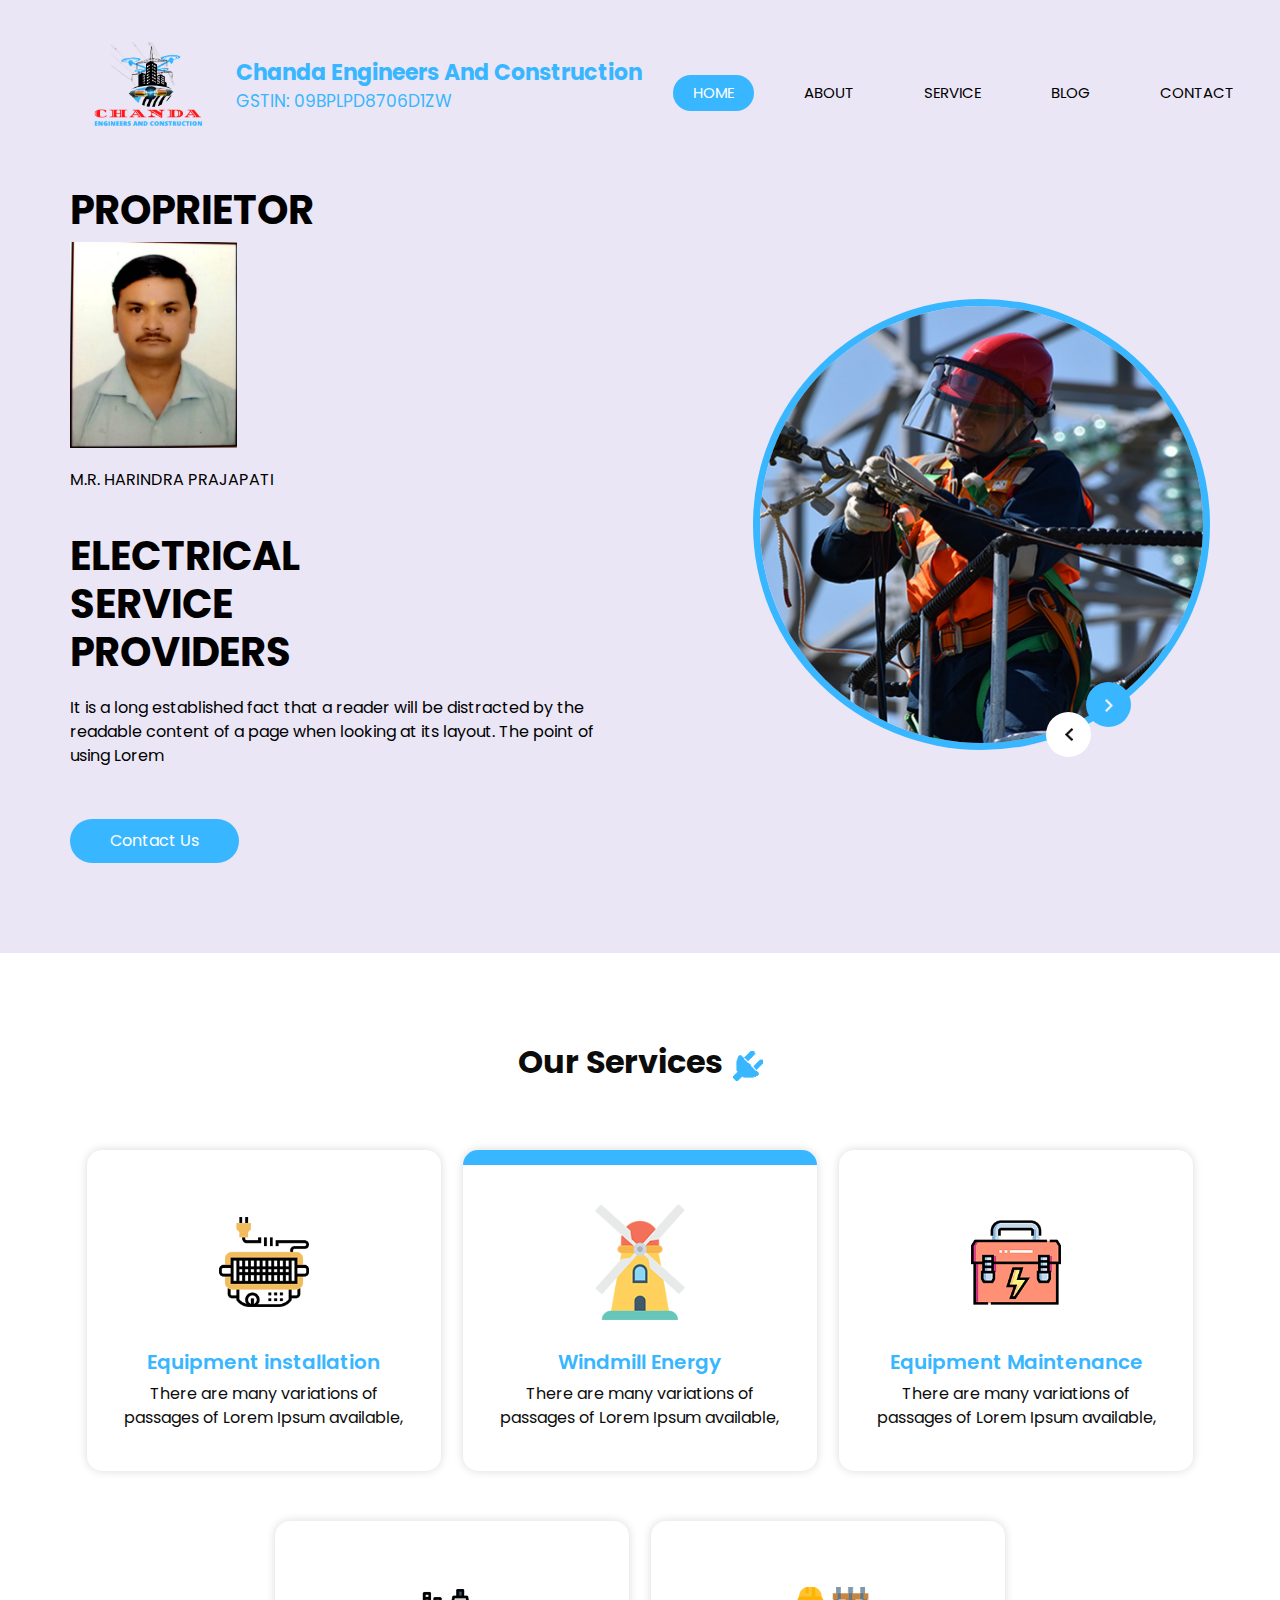
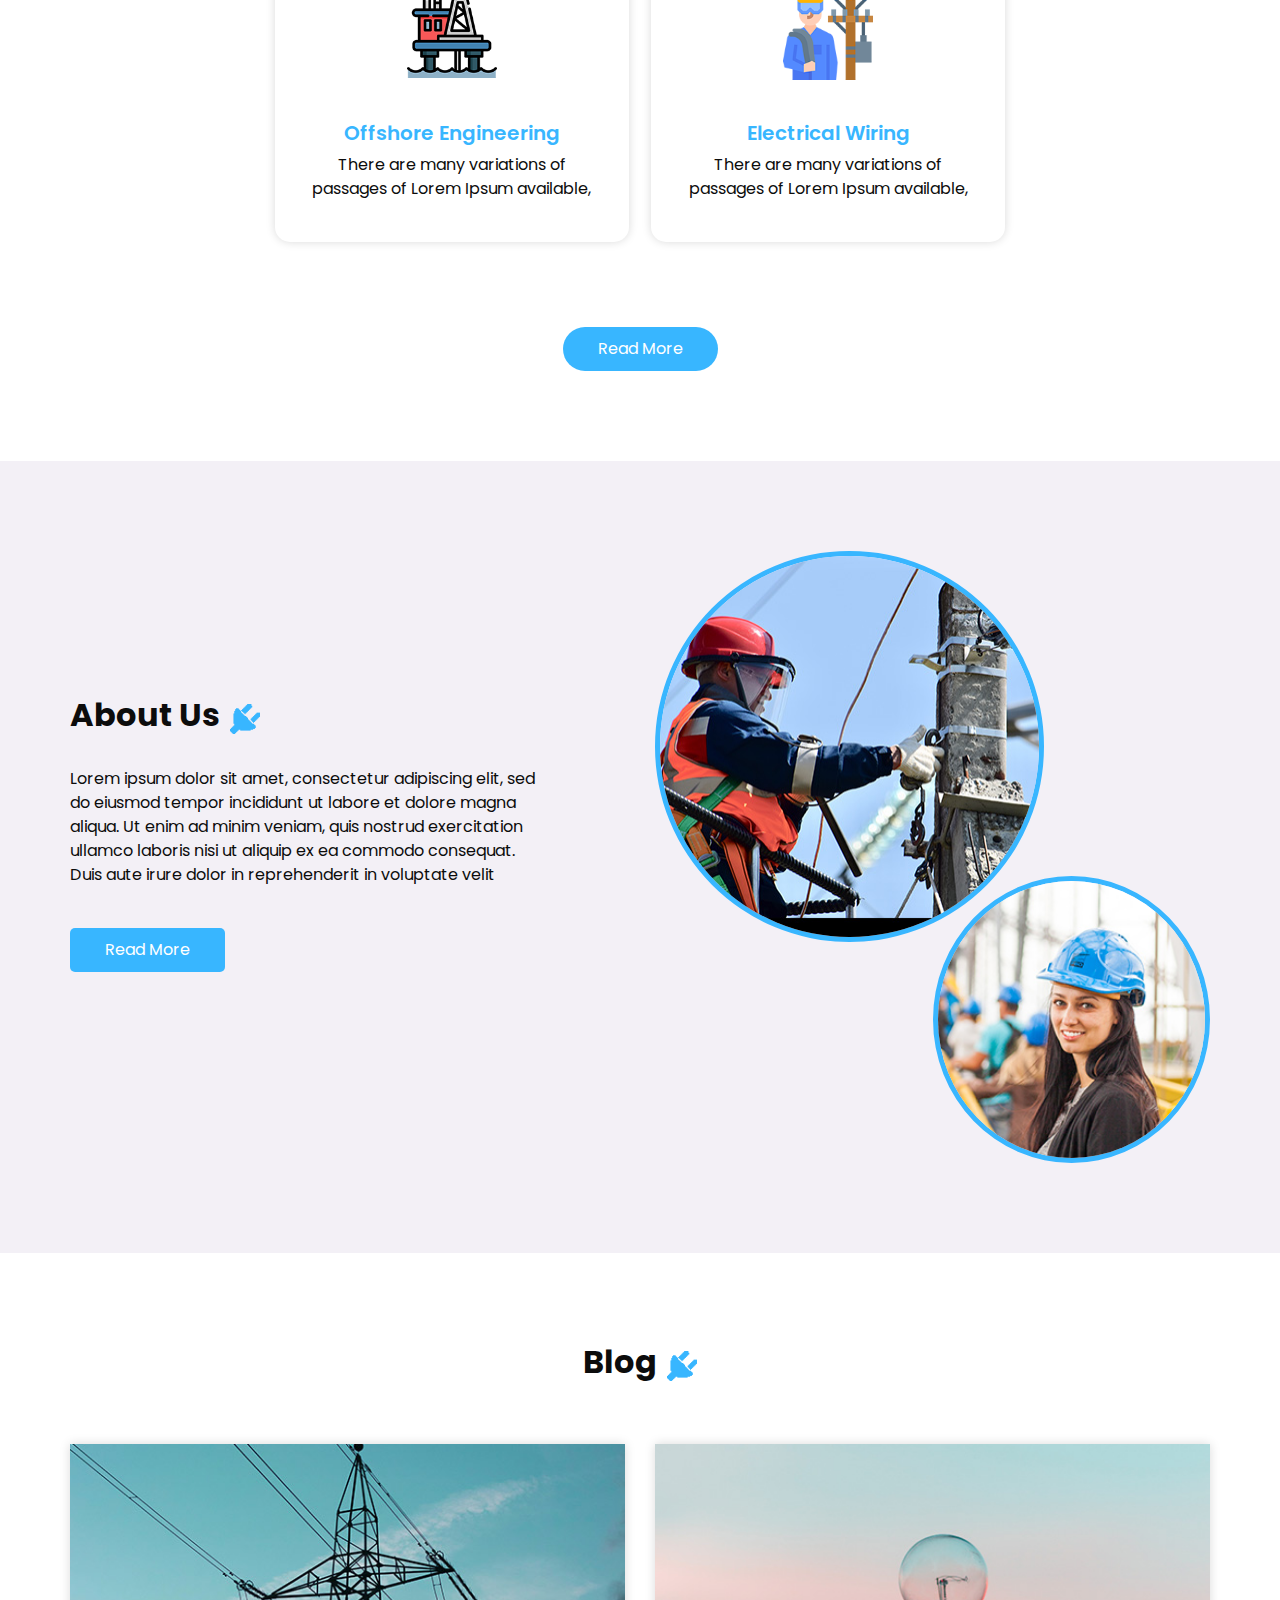
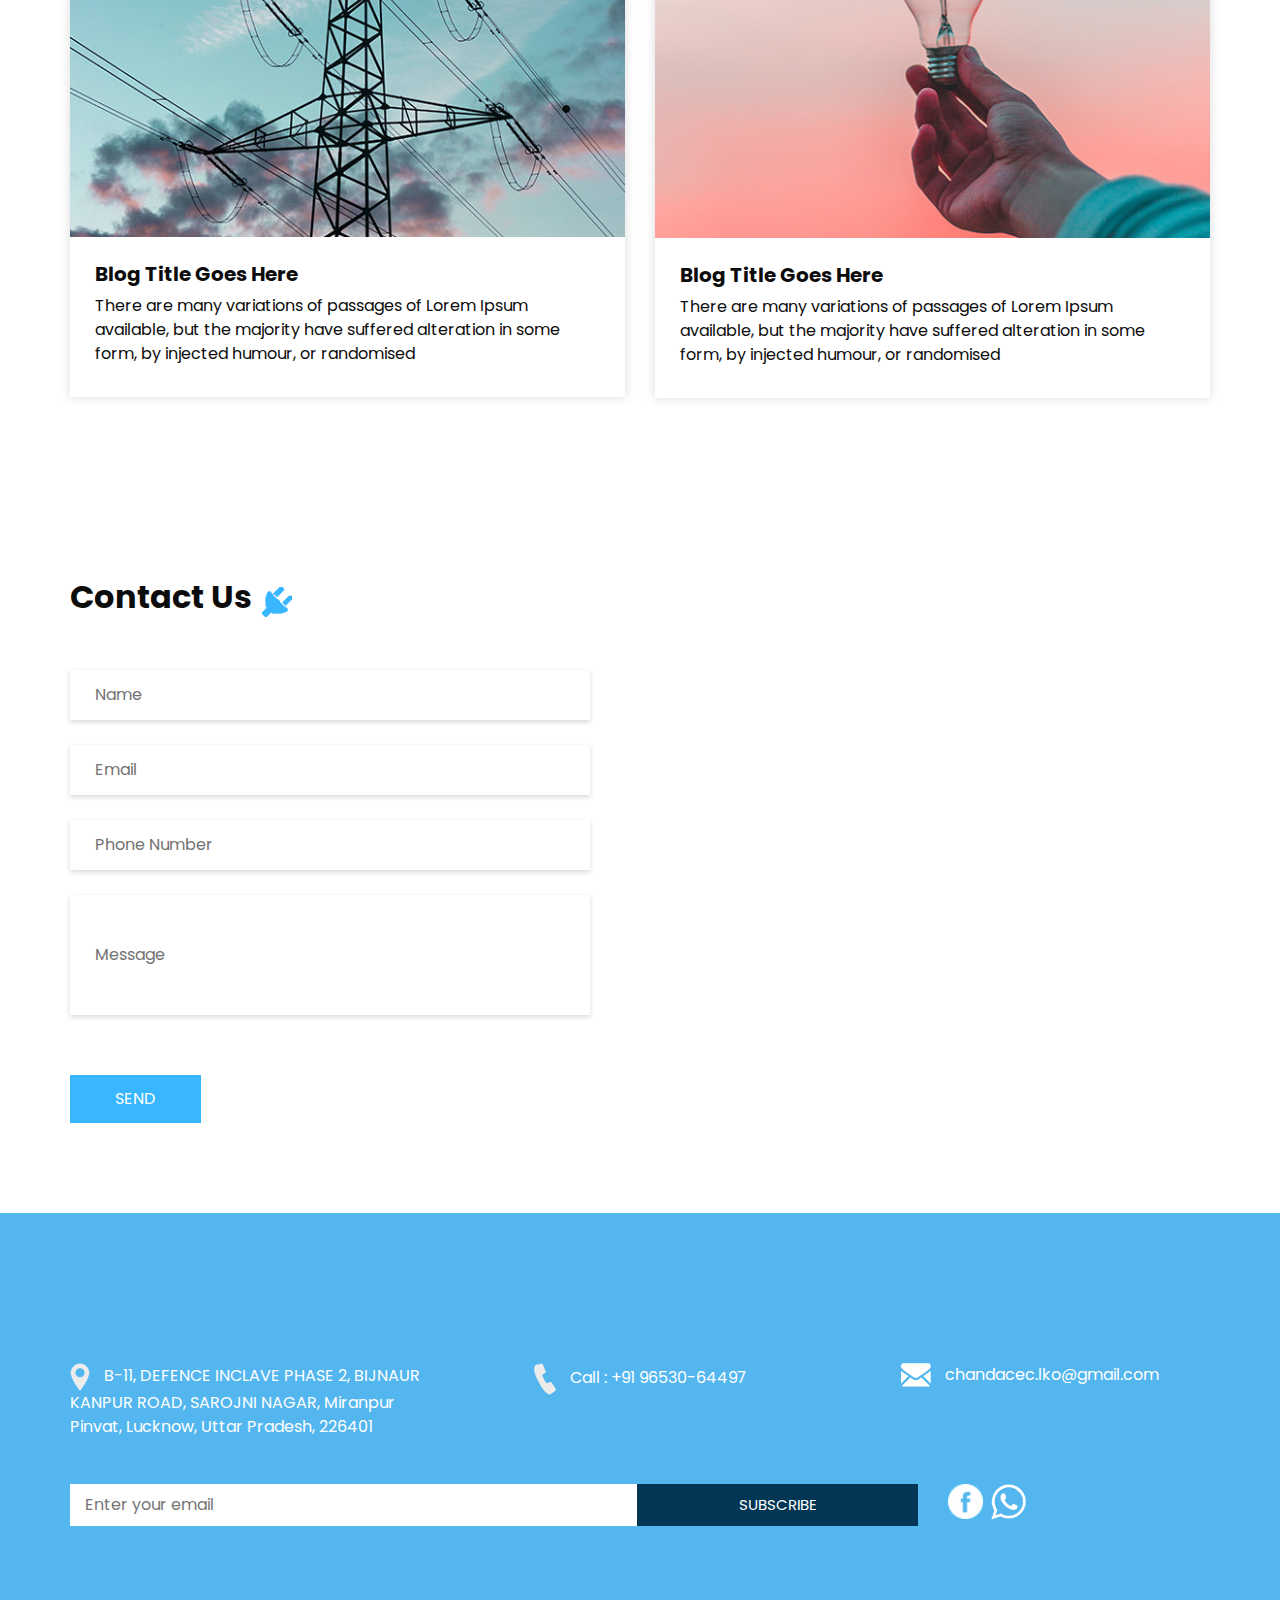
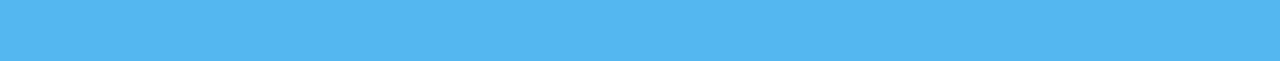
<file: index.html>
<!DOCTYPE html>
<html>

<head>
  <!-- Basic -->
  <meta charset="utf-8" />
  <meta http-equiv="X-UA-Compatible" content="IE=edge" />
  <!-- Mobile Metas -->
  <meta name="viewport" content="width=device-width, initial-scale=1, shrink-to-fit=no" />
  <!-- Site Metas -->
  <meta name="keywords" content="" />
  <meta name="description" content="" />
  <meta name="author" content="" />

  <title>Chanda Engineers And Construction</title>

  <!-- slider stylesheet -->
  <link rel="stylesheet" type="text/css" href="https://cdnjs.cloudflare.com/ajax/libs/OwlCarousel2/2.1.3/assets/owl.carousel.min.css" />

  <!-- bootstrap core css -->
  <link rel="stylesheet" type="text/css" href="css/bootstrap.css" />

  <!-- fonts style -->
  <link href="https://fonts.googleapis.com/css?family=Poppins:400,600,700&display=swap" rel="stylesheet">
  <!-- Custom styles for this template -->
  <link href="css/style.css" rel="stylesheet" />
  <!-- responsive style -->
  <link href="css/responsive.css" rel="stylesheet" />
  <link rel="icon" href="images/c-logo2.png">
</head>

<body>

  <div class="hero_area">
    <!-- header section strats -->
    <header class="header_section">
      <div class="container">
        <nav class="navbar navbar-expand-lg custom_nav-container ">
          <a class="navbar-brand" href="index.html">
            <img src="images/CHANDA_NEW_LOGO.png" alt="" >
            <span>
              Chanda Engineers And Construction<br>
              <p class="gst-sec">GSTIN: 09BPLPD8706D1ZW  </p>
            </span>
          </a>
          <button class="navbar-toggler" type="button" data-toggle="collapse" data-target="#navbarSupportedContent" aria-controls="navbarSupportedContent" aria-expanded="false" aria-label="Toggle navigation">
            <span class="s-1"> </span>
            <span class="s-2"> </span>
            <span class="s-3"> </span>
          </button>

          <div class="collapse navbar-collapse" id="navbarSupportedContent">
            <div class="d-flex ml-auto flex-column flex-lg-row align-items-center">
              <ul class="navbar-nav  ">
                <li class="nav-item active">
                  <a class="nav-link" href="index.html">Home <span class="sr-only">(current)</span></a>
                </li>
                <li class="nav-item">
                  <a class="nav-link" href="about.html"> About</a>
                </li>
                <li class="nav-item">
                  <a class="nav-link" href="service.html"> Service </a>
                </li>
                <li class="nav-item">
                  <a class="nav-link" href="blog.html"> Blog </a>
                </li>
                <li class="nav-item">
                  <a class="nav-link" href="contact.html">Contact </a>
                </li>
              </ul>
            </div>
          </div>
        </nav>
      </div>
    </header>
    <!-- end header section -->
    <!-- slider section -->
    <section class=" slider_section ">
      <div class="container">
        <div class="row">
          <div class="col-md-6 ">
            <div class="detail_box">
              <h1> Proprietor</h1>
              <img src="images/harindra_prajapati.jpeg" alt="" style="width:30%;">
              <p>M.R. HARINDRA PRAJAPATI</p>
            </div><br>
            <div class="detail_box">
              <h1>
                Electrical <br>
                Service <br>
                Providers
              </h1>
              <p>
                It is a long established fact that a reader will be distracted by the readable content of a page when looking at its layout. The point of using Lorem
              </p>
              <a href="contact.html" class="">
                Contact Us
            </div>
          </div>
          <div class="col-lg-5 col-md-6 offset-lg-1">
            <div class="img_content">
              <div class="img_container">
                <div id="carouselExampleControls" class="carousel slide" data-ride="carousel">
                  <div class="carousel-inner">
                    <div class="carousel-item active">
                      <div class="img-box">
                        <img src="images/slider-img.jpg" alt="">
                      </div>
                    </div>
                    <div class="carousel-item">
                      <div class="img-box">
                        <img src="images/slider-img.jpg" alt="">
                      </div>
                    </div>
                    <div class="carousel-item">
                      <div class="img-box">
                        <img src="images/slider-img.jpg" alt="">
                      </div>
                    </div>
                  </div>
                </div>
              </div>
              <a class="carousel-control-prev" href="#carouselExampleControls" role="button" data-slide="prev">
                <span class="sr-only">Previous</span>
              </a>
              <a class="carousel-control-next" href="#carouselExampleControls" role="button" data-slide="next">
                <span class="sr-only">Next</span>
              </a>
            </div>

          </div>
        </div>
      </div>
    </section>
    <!-- end slider section -->
  </div>


  <!-- service section -->
  <section class="service_section layout_padding">
    <div class="container">
      <div class="heading_container">
        <h2>
          Our Services
        </h2>
        <img src="images/plug.png" alt="">
      </div>

      <div class="service_container">
        <div class="box">
          <div class="img-box">
            <img src="images/s1.png" class="img1" alt="">
          </div>
          <div class="detail-box">
            <h5>
              Equipment installation
            </h5>
            <p>
              There are many variations of passages of Lorem Ipsum available,
            </p>
          </div>
        </div>
        <div class="box active">
          <div class="img-box">
            <img src="images/s2.png" class="img1" alt="">
          </div>
          <div class="detail-box">
            <h5>
              Windmill Energy
            </h5>
            <p>
              There are many variations of passages of Lorem Ipsum available,
            </p>
          </div>
        </div>
        <div class="box">
          <div class="img-box">
            <img src="images/s3.png" class="img1" alt="">
          </div>
          <div class="detail-box">
            <h5>
              Equipment Maintenance
            </h5>
            <p>
              There are many variations of passages of Lorem Ipsum available,
            </p>
          </div>
        </div>
        <div class="box ">
          <div class="img-box">
            <img src="images/s4.png" class="img1" alt="">
          </div>
          <div class="detail-box">
            <h5>
              Offshore Engineering
            </h5>
            <p>
              There are many variations of passages of Lorem Ipsum available,
            </p>
          </div>
        </div>
        <div class="box">
          <div class="img-box">
            <img src="images/s5.png" class="img1" alt="">
          </div>
          <div class="detail-box">
            <h5>
              Electrical Wiring
            </h5>
            <p>
              There are many variations of passages of Lorem Ipsum available,
            </p>
          </div>
        </div>
      </div>
      <div class="btn-box">
        <a href="service.html">
          Read More
        </a>
      </div>
    </div>
  </section>
  <!-- end service section -->

  <!-- about section -->
  <section class="about_section layout_padding">
    <div class="container">
      <div class="row">
        <div class="col-md-6">
          <div class="detail-box">
            <div class="heading_container">
              <h2>
                About Us
              </h2>
              <img src="images/plug.png" alt="">
            </div>
            <p>
              Lorem ipsum dolor sit amet, consectetur adipiscing elit, sed do
              eiusmod tempor incididunt ut labore et dolore magna aliqua. Ut
              enim ad minim veniam, quis nostrud exercitation ullamco laboris
              nisi ut aliquip ex ea commodo consequat. Duis aute irure dolor
              in reprehenderit in voluptate velit
            </p>
            <a href="about.html">
              Read More
            </a>
          </div>
        </div>
        <div class="col-md-6">
          <div class="img_container">
            <div class="img-box b1">
              <img src="images/about-img1.jpg" alt="" />
            </div>
            <div class="img-box b2">
              <img src="images/about-img2.jpg" alt="" />
            </div>
          </div>

        </div>

      </div>
    </div>
  </section>

  <!-- end about section -->




  <!-- blog section -->

  <section class="blog_section layout_padding">
    <div class="container">
      <div class="heading_container">
        <h2>
          Blog
        </h2>
        <img src="images/plug.png" alt="">
      </div>
      <div class="row">
        <div class="col-md-6">
          <div class="box">
            <div class="img-box">
              <img src="images/blog1.jpg" alt="">
            </div>
            <div class="detail-box">
              <h5>
                Blog Title Goes Here
              </h5>
              <p>
                There are many variations of passages of Lorem Ipsum available, but the majority have suffered alteration in some form, by injected humour, or randomised
              </p>
            </div>
          </div>
        </div>
        <div class="col-md-6">
          <div class="box">
            <div class="img-box">
              <img src="images/blog2.jpg" alt="">
            </div>
            <div class="detail-box">
              <h5>
                Blog Title Goes Here
              </h5>
              <p>
                There are many variations of passages of Lorem Ipsum available, but the majority have suffered alteration in some form, by injected humour, or randomised
              </p>
            </div>
          </div>
        </div>
      </div>
    </div>
  </section>

  <!-- end blog section -->



  <!-- contact section -->

  <section class="contact_section layout_padding">
    <div class="container ">
      <div class="heading_container">
        <h2>
          Contact Us
        </h2>
        <img src="images/plug.png" alt="">
      </div>
    </div>
    <div class="container">
      <div class="row">
        <div class="col-md-6">
          <form action="">
            <div>
              <input type="text" placeholder="Name" />
            </div>
            <div>
              <input type="email" placeholder="Email" />
            </div>
            <div>
              <input type="text" placeholder="Phone Number" />
            </div>
            <div>
              <input type="text" class="message-box" placeholder="Message" />
            </div>
            <div class="d-flex ">
              <button>
                SEND
              </button>
            </div>
          </form>
        </div>
        <div class="col-md-6">
          <div class="map_container">
            <div class="map-responsive">
              <iframe src="https://www.google.com/maps/embed?pb=!1m18!1m12!1m3!1d222.7449371269651!2d80.8502841558795!3d26.715034747837844!2m3!1f0!2f0!3f0!3m2!1i1024!2i768!4f13.1!3m3!1m2!1s0x399bf938892fe11b%3A0x56ec3753ed3ee9e9!2sHarindra%20Prajapati%20General%20Shop!5e0!3m2!1sen!2sin!4v1659002120487!5m2!1sen!2sin" width="100%" height="450" style="border:0;" allowfullscreen="" loading="lazy" referrerpolicy="no-referrer-when-downgrade"></iframe>
            </div>
          </div>
        </div>
      </div>
    </div>
  </section>

  <!-- end contact section -->


  <!-- info section -->

  <section class="info_section layout_padding">
    <div class="container">
      <div class="info_contact">
        <div class="row">
          <div class="col-md-4">
            <a href="">
              <img src="images/location-white.png" alt="">
              <span>
                B-11, DEFENCE INCLAVE PHASE 2, BIJNAUR KANPUR ROAD, SAROJNI NAGAR, Miranpur Pinvat, Lucknow, Uttar Pradesh, 226401
              </span>
            </a>
          </div>
          <div class="col-md-4">
            <a href="tel:9653064497">
              <img src="images/telephone-white.png" alt="">
              <span>
                Call : +91 96530-64497
              </span>
            </a>
          </div>
          <div class="col-md-4">
            <a href="mailto:chandacec.lko@gmail.com">
              <img src="images/envelope-white.png" alt="">
              <span>
                chandacec.lko@gmail.com
              </span>
            </a>
          </div>
        </div>
      </div>
      <div class="row">
        <div class="col-md-8 col-lg-9">
          <div class="info_form">
            <form action="">
              <input type="text" placeholder="Enter your email">
              <button>
                subscribe
              </button>
            </form>
          </div>
        </div>
        <div class="col-md-4 col-lg-3">
          <div class="info_social">
            <div>
              <a href="https://www.facebook.com/profile.php?id=100083984506285"target="_blank">
                <img src="images/fb.png" alt="">
              </a>
            </div>
            <div>
              <a href="https://wa.me/919653064497" target="_blank">
                <img src="images/whatshapp-logo3-removebg-preview.png" alt="">
              </a>
            </div>
            <!-- <div>
              <a href="">
                <img src="images/linkedin.png" alt="">
              </a>
            </div>
            <div>
              <a href="">
                <img src="images/instagram.png" alt="">
              </a>
            </div> -->
          </div>
        </div>
      </div>

    </div>
  </section>

  <!-- end info section -->

  <!-- footer section -->
  <!-- <footer class="container-fluid footer_section">
    <div class="container">
      <div class="row">
        <div class="col-lg-7 col-md-9 mx-auto">
          <p>
            &copy; 2019 All Rights Reserved By
            <a href="https://html.design/">Free Html Templates</a>
          </p>
        </div>
      </div>
    </div>
  </footer> -->
  <!-- footer section -->


  <script src="js/jquery-3.4.1.min.js"></script>
  <script src="js/bootstrap.js"></script>

</body>

</html>
</file>
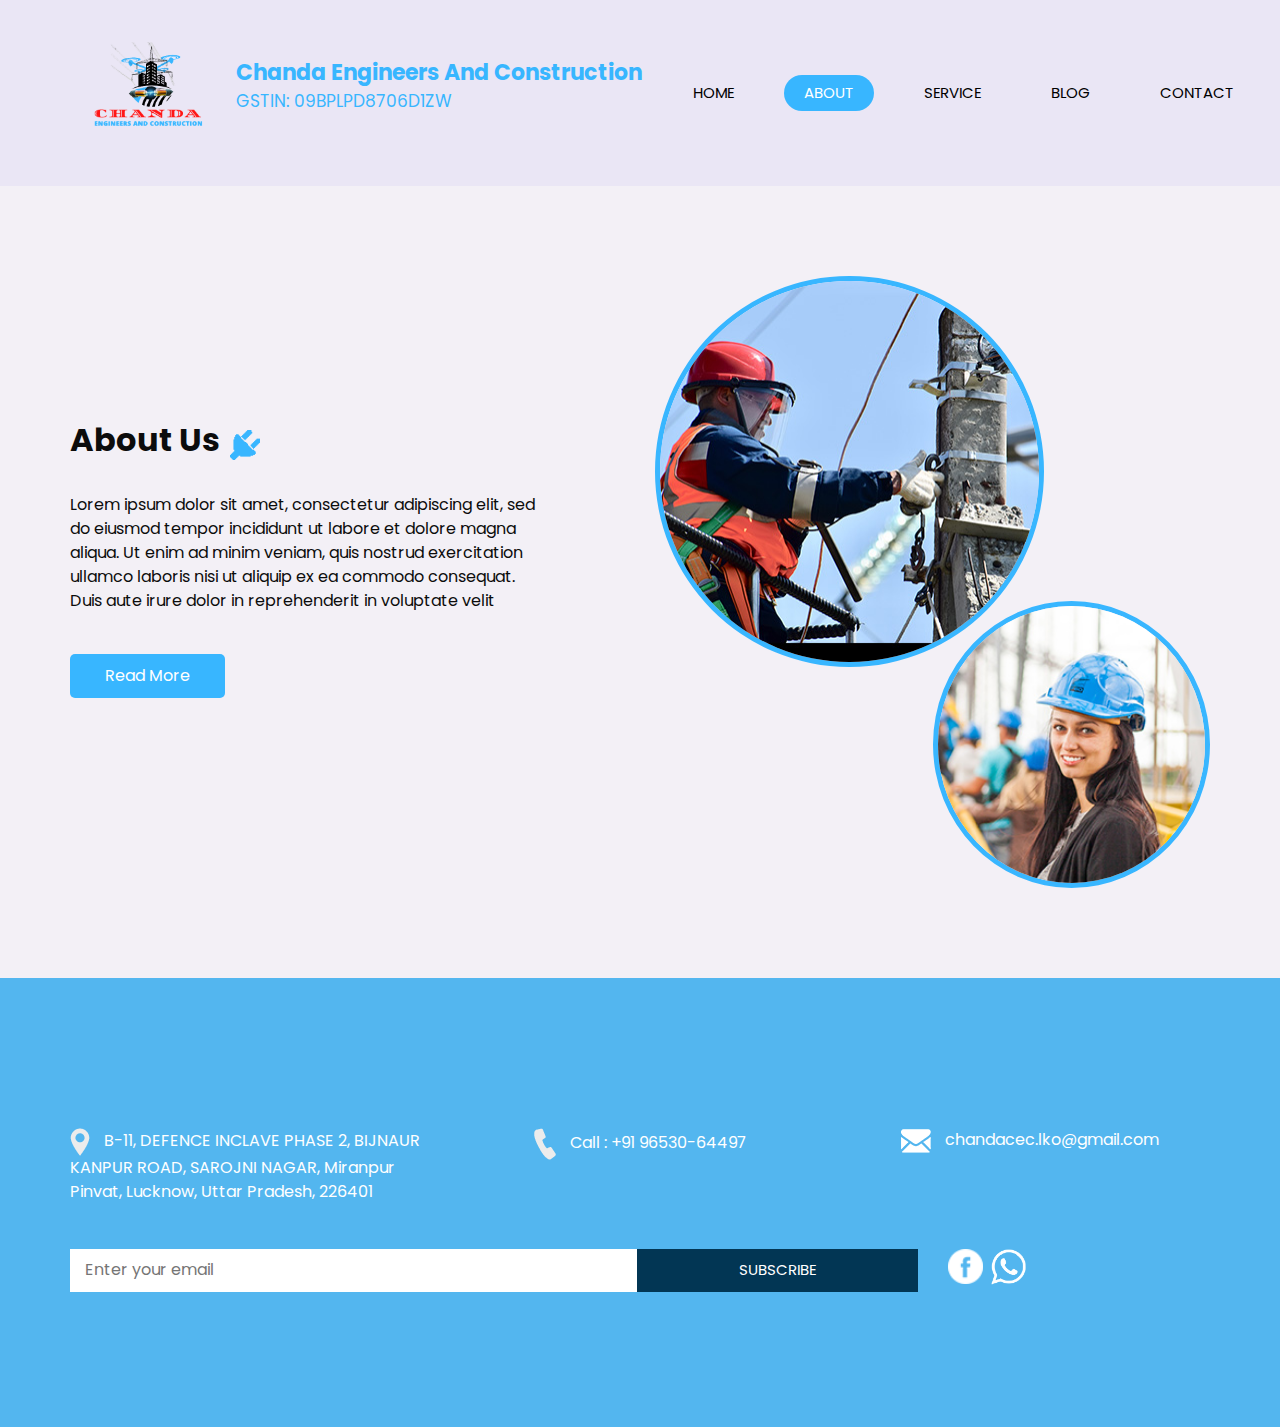
<file: about.html>
<!DOCTYPE html>
<html>

<head>
  <!-- Basic -->
  <meta charset="utf-8" />
  <meta http-equiv="X-UA-Compatible" content="IE=edge" />
  <!-- Mobile Metas -->
  <meta name="viewport" content="width=device-width, initial-scale=1, shrink-to-fit=no" />
  <!-- Site Metas -->
  <meta name="keywords" content="" />
  <meta name="description" content="" />
  <meta name="author" content="" />

  <title>Chanda Engineers And Construction</title>

  <!-- slider stylesheet -->
  <link rel="stylesheet" type="text/css" href="https://cdnjs.cloudflare.com/ajax/libs/OwlCarousel2/2.1.3/assets/owl.carousel.min.css" />

  <!-- bootstrap core css -->
  <link rel="stylesheet" type="text/css" href="css/bootstrap.css" />

  <!-- fonts style -->
  <link href="https://fonts.googleapis.com/css?family=Poppins:400,600,700&display=swap" rel="stylesheet">
  <!-- Custom styles for this template -->
  <link href="css/style.css" rel="stylesheet" />
  <!-- responsive style -->
  <link href="css/responsive.css" rel="stylesheet" />
  <link rel="icon" href="images/c-logo2.png">
</head>

<body class="sub_page">

  <div class="hero_area">
    <!-- header section strats -->
    <header class="header_section">
      <div class="container">
        <nav class="navbar navbar-expand-lg custom_nav-container ">
          <a class="navbar-brand" href="index.html">
            <img src="images/CHANDA_NEW_LOGO.png" alt="">
            <span>
              Chanda Engineers And Construction<br>
              <p class="gst-sec">GSTIN: 09BPLPD8706D1ZW  </p>
            </span>
          </a>
          <button class="navbar-toggler" type="button" data-toggle="collapse" data-target="#navbarSupportedContent" aria-controls="navbarSupportedContent" aria-expanded="false" aria-label="Toggle navigation">
            <span class="s-1"> </span>
            <span class="s-2"> </span>
            <span class="s-3"> </span>
          </button>

          <div class="collapse navbar-collapse" id="navbarSupportedContent">
            <div class="d-flex ml-auto flex-column flex-lg-row align-items-center">
              <ul class="navbar-nav  ">
                <li class="nav-item ">
                  <a class="nav-link" href="index.html">Home <span class="sr-only">(current)</span></a>
                </li>
                <li class="nav-item active">
                  <a class="nav-link" href="about.html"> About</a>
                </li>
                <li class="nav-item">
                  <a class="nav-link" href="service.html"> Service </a>
                </li>
                <li class="nav-item">
                  <a class="nav-link" href="blog.html"> Blog </a>
                </li>
                <li class="nav-item">
                  <a class="nav-link" href="contact.html">Contact </a>
                </li>
              </ul>
            </div>
          </div>
        </nav>
      </div>
    </header>
    <!-- end header section -->
  </div>



  <!-- about section -->
  <section class="about_section layout_padding">
    <div class="container">
      <div class="row">
        <div class="col-md-6">
          <div class="detail-box">
            <div class="heading_container">
              <h2>
                About Us
              </h2>
              <img src="images/plug.png" alt="">
            </div>
            <p>
              Lorem ipsum dolor sit amet, consectetur adipiscing elit, sed do
              eiusmod tempor incididunt ut labore et dolore magna aliqua. Ut
              enim ad minim veniam, quis nostrud exercitation ullamco laboris
              nisi ut aliquip ex ea commodo consequat. Duis aute irure dolor
              in reprehenderit in voluptate velit
            </p>
            <a href="">
              Read More
            </a>
          </div>
        </div>
        <div class="col-md-6">
          <div class="img_container">
            <div class="img-box b1">
              <img src="images/about-img1.jpg" alt="" />
            </div>
            <div class="img-box b2">
              <img src="images/about-img2.jpg" alt="" />
            </div>
          </div>

        </div>

      </div>
    </div>
  </section>

  <!-- end about section -->

  <!-- info section -->

  <section class="info_section layout_padding">
    <div class="container">
      <div class="info_contact">
        <div class="row">
          <div class="col-md-4">
            <a href="">
              <img src="images/location-white.png" alt="">
              <span>
                B-11, DEFENCE INCLAVE PHASE 2, BIJNAUR KANPUR ROAD, SAROJNI NAGAR, Miranpur Pinvat, Lucknow, Uttar Pradesh, 226401
              </span>
            </a>
          </div>
          <div class="col-md-4">
            <a href="tel:9653064497">
              <img src="images/telephone-white.png" alt="">
              <span>
                Call : +91 96530-64497
              </span>
            </a>
          </div>
          <div class="col-md-4">
            <a href="mailto:chandacec.lko@gmail.com">
              <img src="images/envelope-white.png" alt="">
              <span>
                chandacec.lko@gmail.com
              </span>
            </a>
          </div>
        </div>
      </div>
      <div class="row">
        <div class="col-md-8 col-lg-9">
          <div class="info_form">
            <form action="">
              <input type="text" placeholder="Enter your email">
              <button>
                subscribe
              </button>
            </form>
          </div>
        </div>
        <div class="col-md-4 col-lg-3">
          <div class="info_social">
            <div>
              <a href="https://www.facebook.com/profile.php?id=100083984506285"target="_blank">
                <img src="images/fb.png" alt="">
              </a>
            </div>
            <div>
              <a href="https://wa.me/919653064497" target="_blank">
                <img src="images/whatshapp-logo3-removebg-preview.png" alt="">
              </a>
            </div>
            <!-- <div>
              <a href="">
                <img src="images/linkedin.png" alt="">
              </a>
            </div>
            <div>
              <a href="">
                <img src="images/instagram.png" alt="">
              </a>
            </div> -->
          </div>
        </div>
      </div>

    </div>
  </section>

  <!-- end info section -->

  <!-- footer section -->
  <!-- <footer class="container-fluid footer_section">
    <div class="container">
      <div class="row">
        <div class="col-lg-7 col-md-9 mx-auto">
          <p>
            &copy; 2019 All Rights Reserved By
            <a href="https://html.design/">Free Html Templates</a>
          </p>
        </div>
      </div>
    </div>
  </footer> -->
  <!-- footer section -->


  <script src="js/jquery-3.4.1.min.js"></script>
  <script src="js/bootstrap.js"></script>

</body>

</html>
</file>
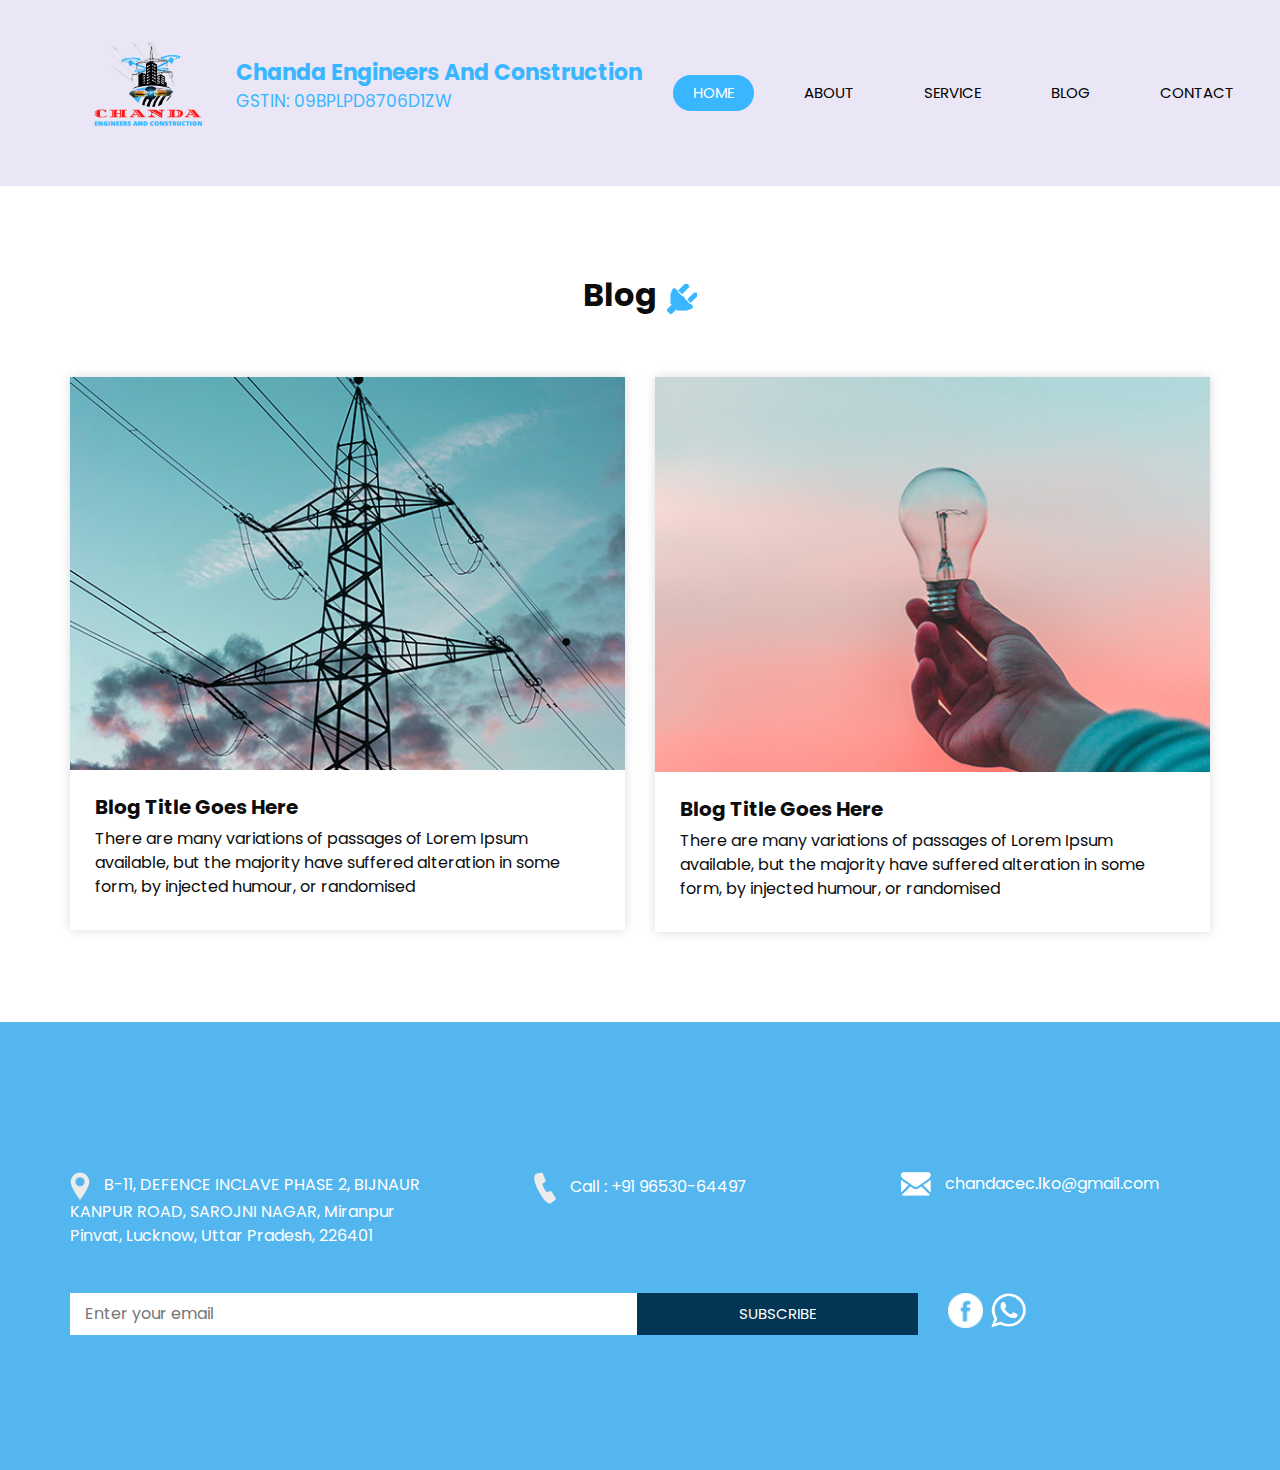
<file: blog.html>
<!DOCTYPE html>
<html>

<head>
  <!-- Basic -->
  <meta charset="utf-8" />
  <meta http-equiv="X-UA-Compatible" content="IE=edge" />
  <!-- Mobile Metas -->
  <meta name="viewport" content="width=device-width, initial-scale=1, shrink-to-fit=no" />
  <!-- Site Metas -->
  <meta name="keywords" content="" />
  <meta name="description" content="" />
  <meta name="author" content="" />

  <title>Chanda Engineers And Construction</title>

  <!-- slider stylesheet -->
  <link rel="stylesheet" type="text/css" href="https://cdnjs.cloudflare.com/ajax/libs/OwlCarousel2/2.1.3/assets/owl.carousel.min.css" />

  <!-- bootstrap core css -->
  <link rel="stylesheet" type="text/css" href="css/bootstrap.css" />

  <!-- fonts style -->
  <link href="https://fonts.googleapis.com/css?family=Poppins:400,600,700&display=swap" rel="stylesheet">
  <!-- Custom styles for this template -->
  <link href="css/style.css" rel="stylesheet" />
  <!-- responsive style -->
  <link href="css/responsive.css" rel="stylesheet" />
  <link rel="icon" href="images/c-logo2.png">
</head>

<body class="sub_page">

  <div class="hero_area">
    <!-- header section strats -->
    <header class="header_section">
      <div class="container">
        <nav class="navbar navbar-expand-lg custom_nav-container ">
          <a class="navbar-brand" href="index.html">
            <img src="images/CHANDA_NEW_LOGO.png" alt="">
            <span>
              Chanda Engineers And Construction<br>
              <p class="gst-sec">GSTIN: 09BPLPD8706D1ZW  </p>
            </span>
          </a>
          <button class="navbar-toggler" type="button" data-toggle="collapse" data-target="#navbarSupportedContent" aria-controls="navbarSupportedContent" aria-expanded="false" aria-label="Toggle navigation">
            <span class="s-1"> </span>
            <span class="s-2"> </span>
            <span class="s-3"> </span>
          </button>

          <div class="collapse navbar-collapse" id="navbarSupportedContent">
            <div class="d-flex ml-auto flex-column flex-lg-row align-items-center">
              <ul class="navbar-nav  ">
                <li class="nav-item active">
                  <a class="nav-link" href="index.html">Home <span class="sr-only">(current)</span></a>
                </li>
                <li class="nav-item">
                  <a class="nav-link" href="about.html"> About</a>
                </li>
                <li class="nav-item">
                  <a class="nav-link" href="service.html"> Service </a>
                </li>
                <li class="nav-item">
                  <a class="nav-link" href="blog.html"> Blog </a>
                </li>
                <li class="nav-item">
                  <a class="nav-link" href="contact.html">Contact </a>
                </li>
              </ul>
            </div>
          </div>
        </nav>
      </div>
    </header>
    <!-- end header section -->
  </div>




  <!-- blog section -->

  <section class="blog_section layout_padding">
    <div class="container">
      <div class="heading_container">
        <h2>
          Blog
        </h2>
        <img src="images/plug.png" alt="">
      </div>
      <div class="row">
        <div class="col-md-6">
          <div class="box">
            <div class="img-box">
              <img src="images/blog1.jpg" alt="">
            </div>
            <div class="detail-box">
              <h5>
                Blog Title Goes Here
              </h5>
              <p>
                There are many variations of passages of Lorem Ipsum available, but the majority have suffered alteration in some form, by injected humour, or randomised
              </p>
            </div>
          </div>
        </div>
        <div class="col-md-6">
          <div class="box">
            <div class="img-box">
              <img src="images/blog2.jpg" alt="">
            </div>
            <div class="detail-box">
              <h5>
                Blog Title Goes Here
              </h5>
              <p>
                There are many variations of passages of Lorem Ipsum available, but the majority have suffered alteration in some form, by injected humour, or randomised
              </p>
            </div>
          </div>
        </div>
      </div>
    </div>
  </section>

  <!-- end blog section -->






  <!-- info section -->

  <section class="info_section layout_padding">
    <div class="container">
      <div class="info_contact">
        <div class="row">
          <div class="col-md-4">
            <a href="">
              <img src="images/location-white.png" alt="">
              <span>
                B-11, DEFENCE INCLAVE PHASE 2, BIJNAUR KANPUR ROAD, SAROJNI NAGAR, Miranpur Pinvat, Lucknow, Uttar Pradesh, 226401
              </span>
            </a>
          </div>
          <div class="col-md-4">
            <a href="tel:9653064497">
              <img src="images/telephone-white.png" alt="">
              <span>
                Call : +91 96530-64497
              </span>
            </a>
          </div>
          <div class="col-md-4">
            <a href="mailto:chandacec.lko@gmail.com">
              <img src="images/envelope-white.png" alt="">
              <span>
                chandacec.lko@gmail.com
              </span>
            </a>
          </div>
        </div>
      </div>
      <div class="row">
        <div class="col-md-8 col-lg-9">
          <div class="info_form">
            <form action="">
              <input type="text" placeholder="Enter your email">
              <button>
                subscribe
              </button>
            </form>
          </div>
        </div>
        <div class="col-md-4 col-lg-3">
          <div class="info_social">
            <div>
              <a href="https://www.facebook.com/profile.php?id=100083984506285"target="_blank">
                <img src="images/fb.png" alt="">
              </a>
            </div>
            <div>
              <a href="https://wa.me/919653064497" target="_blank">
                <img src="images/whatshapp-logo3-removebg-preview.png" alt="">
              </a>
            </div>
            <!-- <div>
              <a href="">
                <img src="images/linkedin.png" alt="">
              </a>
            </div>
            <div>
              <a href="">
                <img src="images/instagram.png" alt="">
              </a>
            </div> -->
          </div>
        </div>
      </div>

    </div>
  </section>

  <!-- end info section -->


  <!-- footer section -->
  <!-- <footer class="container-fluid footer_section">
    <div class="container">
      <div class="row">
        <div class="col-lg-7 col-md-9 mx-auto">
          <p>
            &copy; 2019 All Rights Reserved By
            <a href="https://html.design/">Free Html Templates</a>
          </p>
        </div>
      </div>
    </div>
  </footer> -->
  <!-- footer section -->


  <script src="js/jquery-3.4.1.min.js"></script>
  <script src="js/bootstrap.js"></script>

</body>

</html>
</file>
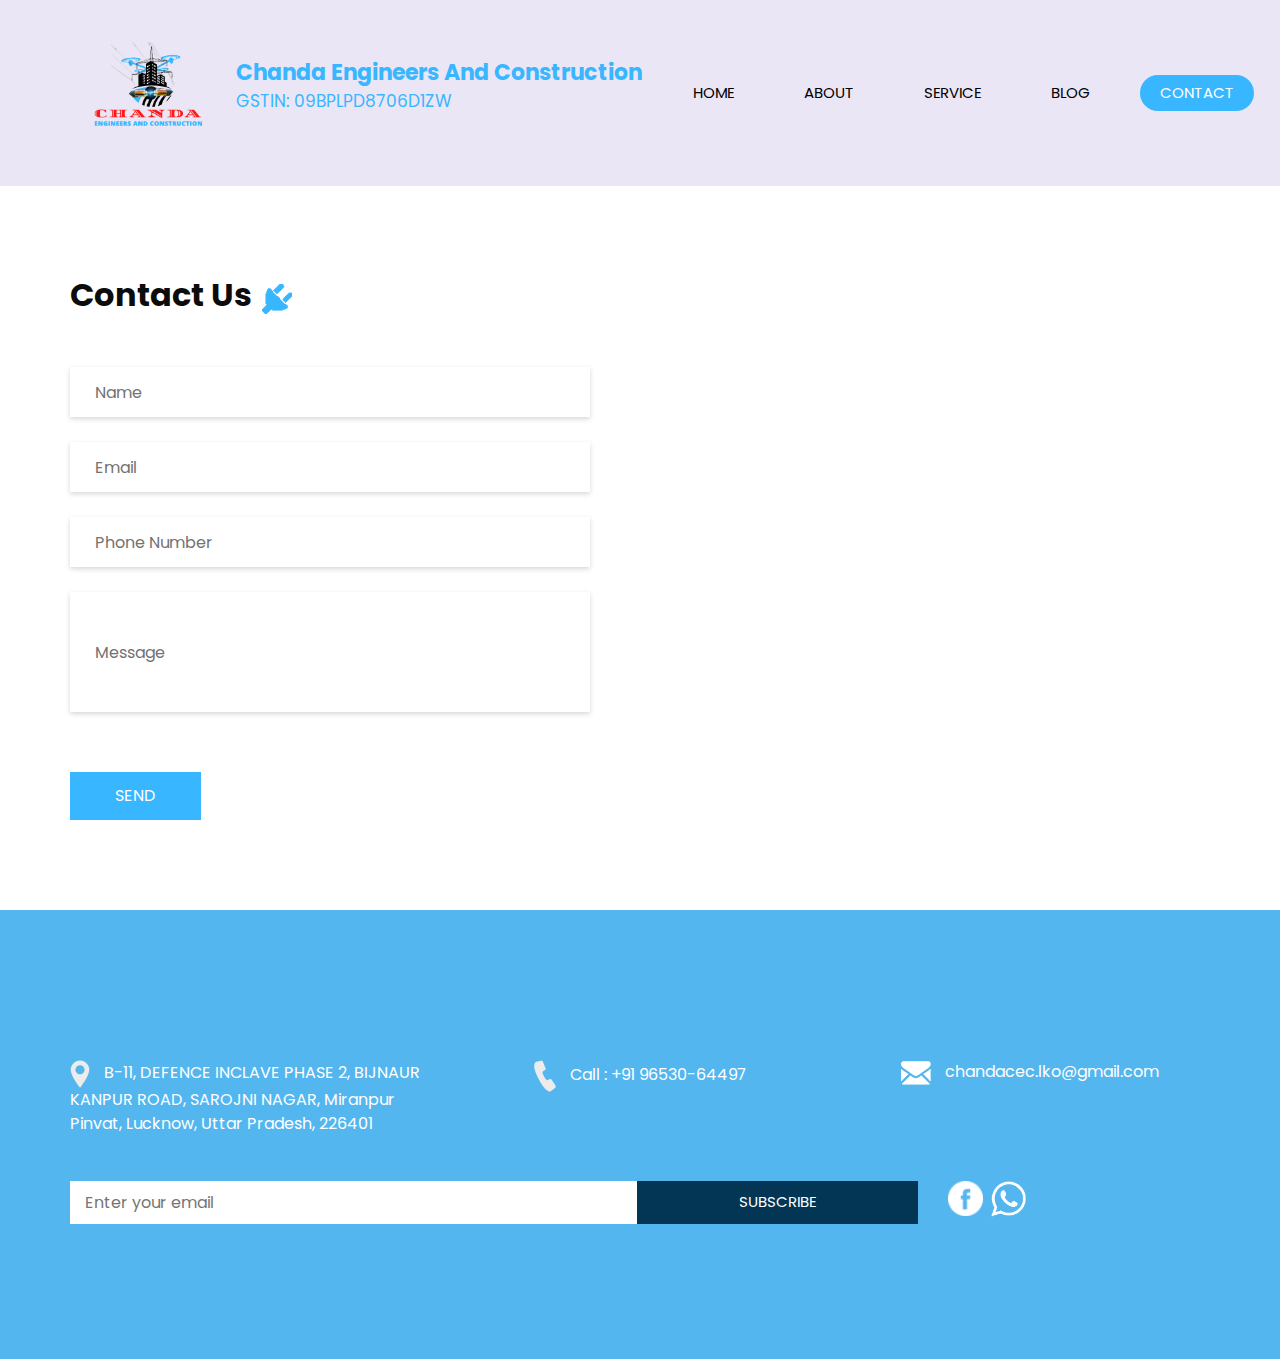
<file: contact.html>
<!DOCTYPE html>
<html>

<head>
  <!-- Basic -->
  <meta charset="utf-8" />
  <meta http-equiv="X-UA-Compatible" content="IE=edge" />
  <!-- Mobile Metas -->
  <meta name="viewport" content="width=device-width, initial-scale=1, shrink-to-fit=no" />
  <!-- Site Metas -->
  <meta name="keywords" content="" />
  <meta name="description" content="" />
  <meta name="author" content="" />

  <title>Chanda Engineers And Construction</title>

  <!-- slider stylesheet -->
  <link rel="stylesheet" type="text/css" href="https://cdnjs.cloudflare.com/ajax/libs/OwlCarousel2/2.1.3/assets/owl.carousel.min.css" />

  <!-- bootstrap core css -->
  <link rel="stylesheet" type="text/css" href="css/bootstrap.css" />

  <!-- fonts style -->
  <link href="https://fonts.googleapis.com/css?family=Poppins:400,600,700&display=swap" rel="stylesheet">
  <!-- Custom styles for this template -->
  <link href="css/style.css" rel="stylesheet" />
  <!-- responsive style -->
  <link href="css/responsive.css" rel="stylesheet" />
  <link rel="icon" href="images/c-logo2.png">
</head>

<body class="sub_page">

  <div class="hero_area">
    <!-- header section strats -->
    <header class="header_section">
      <div class="container">
        <nav class="navbar navbar-expand-lg custom_nav-container ">
          <a class="navbar-brand" href="index.html">
            <img src="images/CHANDA_NEW_LOGO.png" alt="">
            <span>
              Chanda Engineers And Construction<br>
              <p class="gst-sec">GSTIN: 09BPLPD8706D1ZW  </p>
            </span>
          </a>
          <button class="navbar-toggler" type="button" data-toggle="collapse" data-target="#navbarSupportedContent" aria-controls="navbarSupportedContent" aria-expanded="false" aria-label="Toggle navigation">
            <span class="s-1"> </span>
            <span class="s-2"> </span>
            <span class="s-3"> </span>
          </button>

          <div class="collapse navbar-collapse" id="navbarSupportedContent">
            <div class="d-flex ml-auto flex-column flex-lg-row align-items-center">
              <ul class="navbar-nav  ">
                <li class="nav-item ">
                  <a class="nav-link" href="index.html">Home <span class="sr-only">(current)</span></a>
                </li>
                <li class="nav-item">
                  <a class="nav-link" href="about.html"> About</a>
                </li>
                <li class="nav-item">
                  <a class="nav-link" href="service.html"> Service </a>
                </li>
                <li class="nav-item">
                  <a class="nav-link" href="blog.html"> Blog </a>
                </li>
                <li class="nav-item active">
                  <a class="nav-link" href="contact.html">Contact </a>
                </li>
              </ul>
            </div>
          </div>
        </nav>
      </div>
    </header>
    <!-- end header section -->
  </div>


  <!-- contact section -->

  <section class="contact_section layout_padding">
    <div class="container ">
      <div class="heading_container">
        <h2>
          Contact Us
        </h2>
        <img src="images/plug.png" alt="">
      </div>
    </div>
    <div class="container">
      <div class="row">
        <div class="col-md-6">
          <form action="">
            <div>
              <input type="text" placeholder="Name" />
            </div>
            <div>
              <input type="email" placeholder="Email" />
            </div>
            <div>
              <input type="text" placeholder="Phone Number" />
            </div>
            <div>
              <input type="text" class="message-box" placeholder="Message" />
            </div>
            <div class="d-flex ">
              <button>
                SEND
              </button>
            </div>
          </form>
        </div>
        <div class="col-md-6">
          <div class="map_container">
            <div class="map-responsive">
              <iframe src="https://www.google.com/maps/embed/v1/place?key=AIzaSyA0s1a7phLN0iaD6-UE7m4qP-z21pH0eSc&q=Eiffel+Tower+Paris+France" width="600" height="300" frameborder="0" style="border:0; width: 100%; height:100%" allowfullscreen></iframe>
            </div>
          </div>
        </div>
      </div>
    </div>
  </section>

  <!-- end contact section -->


  <!-- info section -->

  <section class="info_section layout_padding">
    <div class="container">
      <div class="info_contact">
        <div class="row">
          <div class="col-md-4">
            <a href="">
              <img src="images/location-white.png" alt="">
              <span>
                B-11, DEFENCE INCLAVE PHASE 2, BIJNAUR KANPUR ROAD, SAROJNI NAGAR, Miranpur Pinvat, Lucknow, Uttar Pradesh, 226401
              </span>
            </a>
          </div>
          <div class="col-md-4">
            <a href="tel:9653064497">
              <img src="images/telephone-white.png" alt="">
              <span>
                Call : +91 96530-64497
              </span>
            </a>
          </div>
          <div class="col-md-4">
            <a href="mailto:chandacec.lko@gmail.com">
              <img src="images/envelope-white.png" alt="">
              <span>
                chandacec.lko@gmail.com
              </span>
            </a>
          </div>
        </div>
      </div>
      <div class="row">
        <div class="col-md-8 col-lg-9">
          <div class="info_form">
            <form action="">
              <input type="text" placeholder="Enter your email">
              <button>
                subscribe
              </button>
            </form>
          </div>
        </div>
        <div class="col-md-4 col-lg-3">
          <div class="info_social">
            <div>
              <a href="https://www.facebook.com/profile.php?id=100083984506285"target="_blank">
                <img src="images/fb.png" alt="">
              </a>
            </div>
            <div>
              <a href="https://wa.me/919653064497" target="_blank">
                <img src="images/whatshapp-logo3-removebg-preview.png" alt="">
              </a>
            </div>
            <!-- <div>
              <a href="">
                <img src="images/linkedin.png" alt="">
              </a>
            </div>
            <div>
              <a href="">
                <img src="images/instagram.png" alt="">
              </a>
            </div> -->
          </div>
        </div>
      </div>

    </div>
  </section>
  <!-- end info section -->

  <!-- footer section -->
  <!-- <footer class="container-fluid footer_section">
    <div class="container">
      <div class="row">
        <div class="col-lg-7 col-md-9 mx-auto">
          <p>
            &copy; 2019 All Rights Reserved By
            <a href="https://html.design/">Free Html Templates</a>
          </p>
        </div>
      </div>
    </div>
  </footer> -->
  <!-- footer section -->


  <script src="js/jquery-3.4.1.min.js"></script>
  <script src="js/bootstrap.js"></script>

</body>

</html>
</file>
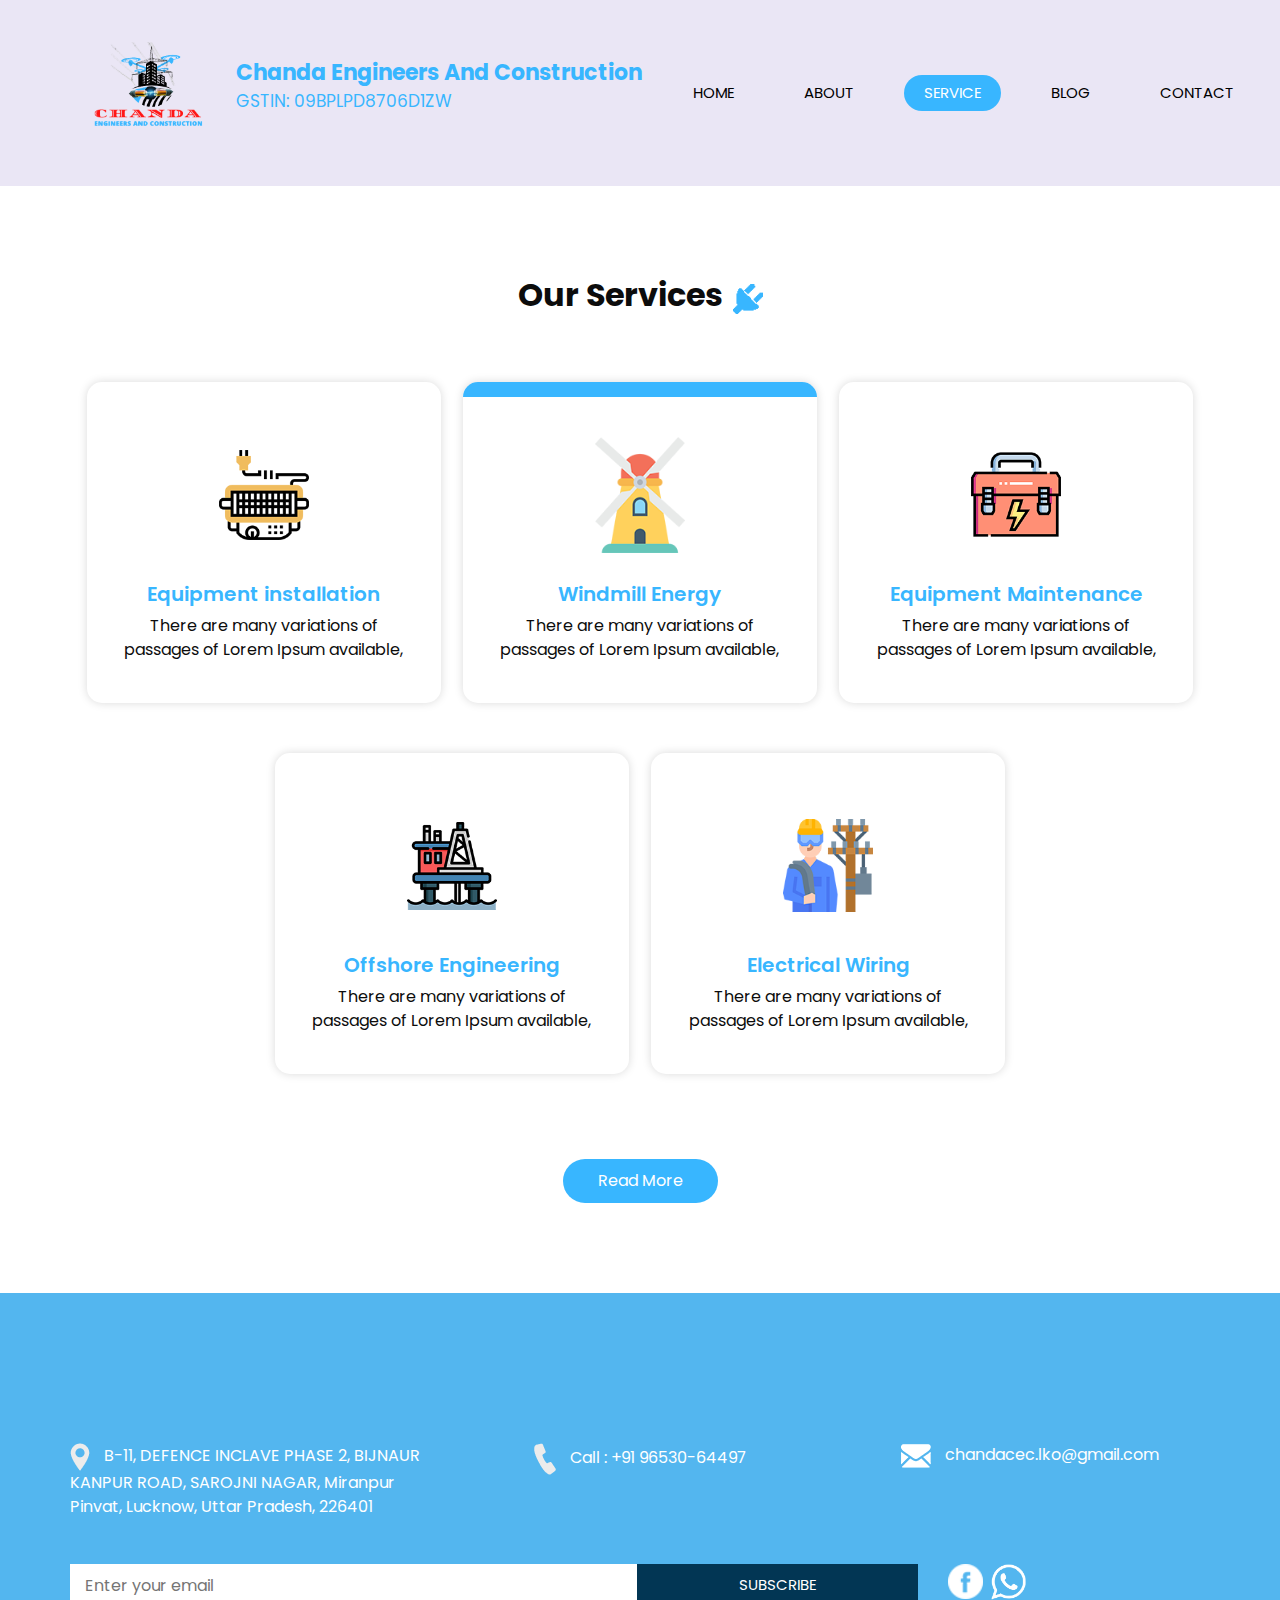
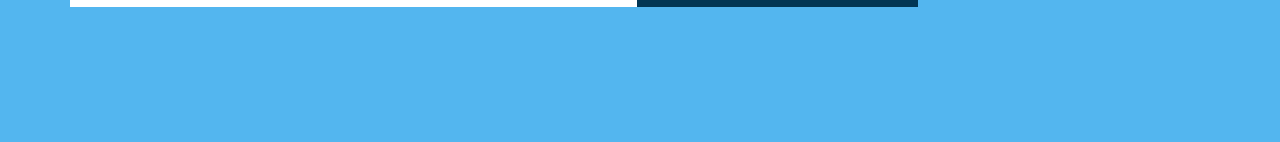
<file: service.html>
<!DOCTYPE html>
<html>

<head>
  <!-- Basic -->
  <meta charset="utf-8" />
  <meta http-equiv="X-UA-Compatible" content="IE=edge" />
  <!-- Mobile Metas -->
  <meta name="viewport" content="width=device-width, initial-scale=1, shrink-to-fit=no" />
  <!-- Site Metas -->
  <meta name="keywords" content="" />
  <meta name="description" content="" />
  <meta name="author" content="" />

  <title>Chanda Engineers And Construction</title>

  <!-- slider stylesheet -->
  <link rel="stylesheet" type="text/css" href="https://cdnjs.cloudflare.com/ajax/libs/OwlCarousel2/2.1.3/assets/owl.carousel.min.css" />

  <!-- bootstrap core css -->
  <link rel="stylesheet" type="text/css" href="css/bootstrap.css" />

  <!-- fonts style -->
  <link href="https://fonts.googleapis.com/css?family=Poppins:400,600,700&display=swap" rel="stylesheet">
  <!-- Custom styles for this template -->
  <link href="css/style.css" rel="stylesheet" />
  <!-- responsive style -->
  <link href="css/responsive.css" rel="stylesheet" />
  <link rel="icon" href="images/c-logo2.png">
</head>

<body class="sub_page">

  <div class="hero_area">
    <!-- header section strats -->
    <header class="header_section">
      <div class="container">
        <nav class="navbar navbar-expand-lg custom_nav-container ">
          <a class="navbar-brand" href="index.html">
            <img src="images/CHANDA_NEW_LOGO.png" alt="">
            <span>
              Chanda Engineers And Construction<br>
              <p class="gst-sec">GSTIN: 09BPLPD8706D1ZW  </p>
            </span>
          </a>
          <button class="navbar-toggler" type="button" data-toggle="collapse" data-target="#navbarSupportedContent" aria-controls="navbarSupportedContent" aria-expanded="false" aria-label="Toggle navigation">
            <span class="s-1"> </span>
            <span class="s-2"> </span>
            <span class="s-3"> </span>
          </button>

          <div class="collapse navbar-collapse" id="navbarSupportedContent">
            <div class="d-flex ml-auto flex-column flex-lg-row align-items-center">
              <ul class="navbar-nav  ">
                <li class="nav-item ">
                  <a class="nav-link" href="index.html">Home <span class="sr-only">(current)</span></a>
                </li>
                <li class="nav-item">
                  <a class="nav-link" href="about.html"> About</a>
                </li>
                <li class="nav-item active">
                  <a class="nav-link" href="service.html"> Service </a>
                </li>
                <li class="nav-item">
                  <a class="nav-link" href="blog.html"> Blog </a>
                </li>
                <li class="nav-item">
                  <a class="nav-link" href="contact.html">Contact </a>
                </li>
              </ul>
            </div>
          </div>
        </nav>
      </div>
    </header>
    <!-- end header section -->
  </div>


  <!-- service section -->
  <section class="service_section layout_padding">
    <div class="container">
      <div class="heading_container">
        <h2>
          Our Services
        </h2>
        <img src="images/plug.png" alt="">
      </div>

      <div class="service_container">
        <div class="box">
          <div class="img-box">
            <img src="images/s1.png" class="img1" alt="">
          </div>
          <div class="detail-box">
            <h5>
              Equipment installation
            </h5>
            <p>
              There are many variations of passages of Lorem Ipsum available,
            </p>
          </div>
        </div>
        <div class="box active">
          <div class="img-box">
            <img src="images/s2.png" class="img1" alt="">
          </div>
          <div class="detail-box">
            <h5>
              Windmill Energy
            </h5>
            <p>
              There are many variations of passages of Lorem Ipsum available,
            </p>
          </div>
        </div>
        <div class="box">
          <div class="img-box">
            <img src="images/s3.png" class="img1" alt="">
          </div>
          <div class="detail-box">
            <h5>
              Equipment Maintenance
            </h5>
            <p>
              There are many variations of passages of Lorem Ipsum available,
            </p>
          </div>
        </div>
        <div class="box ">
          <div class="img-box">
            <img src="images/s4.png" class="img1" alt="">
          </div>
          <div class="detail-box">
            <h5>
              Offshore Engineering
            </h5>
            <p>
              There are many variations of passages of Lorem Ipsum available,
            </p>
          </div>
        </div>
        <div class="box">
          <div class="img-box">
            <img src="images/s5.png" class="img1" alt="">
          </div>
          <div class="detail-box">
            <h5>
              Electrical Wiring
            </h5>
            <p>
              There are many variations of passages of Lorem Ipsum available,
            </p>
          </div>
        </div>
      </div>
      <div class="btn-box">
        <a href="">
          Read More
        </a>
      </div>
    </div>
  </section>
  <!-- end service section -->


  <!-- info section -->

  <section class="info_section layout_padding">
    <div class="container">
      <div class="info_contact">
        <div class="row">
          <div class="col-md-4">
            <a href="">
              <img src="images/location-white.png" alt="">
              <span>
                B-11, DEFENCE INCLAVE PHASE 2, BIJNAUR KANPUR ROAD, SAROJNI NAGAR, Miranpur Pinvat, Lucknow, Uttar Pradesh, 226401
              </span>
            </a>
          </div>
          <div class="col-md-4">
            <a href="tel:9653064497">
              <img src="images/telephone-white.png" alt="">
              <span>
                Call : +91 96530-64497
              </span>
            </a>
          </div>
          <div class="col-md-4">
            <a href="mailto:chandacec.lko@gmail.com">
              <img src="images/envelope-white.png" alt="">
              <span>
                chandacec.lko@gmail.com
              </span>
            </a>
          </div>
        </div>
      </div>
      <div class="row">
        <div class="col-md-8 col-lg-9">
          <div class="info_form">
            <form action="">
              <input type="text" placeholder="Enter your email">
              <button>
                subscribe
              </button>
            </form>
          </div>
        </div>
        <div class="col-md-4 col-lg-3">
          <div class="info_social">
            <div>
              <a href="https://www.facebook.com/profile.php?id=100083984506285"target="_blank">
                <img src="images/fb.png" alt="">
              </a>
            </div>
            <div>
              <a href="https://wa.me/919653064497" target="_blank">
                <img src="images/whatshapp-logo3-removebg-preview.png" alt="">
              </a>
            </div>
            <!-- <div>
              <a href="">
                <img src="images/linkedin.png" alt="">
              </a>
            </div>
            <div>
              <a href="">
                <img src="images/instagram.png" alt="">
              </a>
            </div> -->
          </div>
        </div>
      </div>

    </div>
  </section>
  <!-- end info section -->

  <!-- footer section -->
  <!-- <footer class="container-fluid footer_section">
    <div class="container">
      <div class="row">
        <div class="col-lg-7 col-md-9 mx-auto">
          <p>
            &copy; 2019 All Rights Reserved By
            <a href="https://html.design/">Free Html Templates</a>
          </p>
        </div>
      </div>
    </div>
  </footer> -->
  <!-- footer section -->


  <script src="js/jquery-3.4.1.min.js"></script>
  <script src="js/bootstrap.js"></script>


</body>

</html>
</file>
<file: css/style.css>
body {
  font-family: "Poppins", sans-serif;
  color: #0c0c0c;
  background-color: #ffffff;
}
.layout_padding {
  padding-top: 90px;
  padding-bottom: 90px;
}

.layout_padding2 {
  padding-top: 45px;
  padding-bottom: 45px;
}

.layout_padding2-top {
  padding-top: 45px;
}

.layout_padding2-bottom {
  padding-bottom: 45px;
}

.layout_padding-top {
  padding-top: 90px;
}

.layout_padding-bottom {
  padding-bottom: 90px;
}

.heading_container {
  display: -webkit-box;
  display: -ms-flexbox;
  display: flex;
  -webkit-box-pack: start;
      -ms-flex-pack: start;
          justify-content: flex-start;
  -webkit-box-align: center;
      -ms-flex-align: center;
          align-items: center;
  text-align: center;
}

.heading_container h2 {
  position: relative;
  font-weight: bold;
  margin-right: 10px;
}

.heading_container img {
  width: 30px;
}

/*header section*/
.hero_area {
  height: 98vh;
  position: relative;
  display: -webkit-box;
  display: -ms-flexbox;
  display: flex;
  height: auto;
  -webkit-box-orient: vertical;
  -webkit-box-direction: normal;
      -ms-flex-direction: column;
          flex-direction: column;
  background-color: #eae6f5;
}

.sub_page .hero_area {
  height: auto;
}

.header_section .container {
  padding: 0;
}

.header_section .nav_container {
  margin: 0 auto;
}

.custom_nav-container .navbar-nav .nav-item .nav-link {
  padding: 7px 20px;
  margin: 10px 15px;
  color: #000000;
  text-align: center;
  border-radius: 35px;
  text-transform: uppercase;
  font-size: 15px;
}

.custom_nav-container .navbar-nav .nav-item.active .nav-link, .custom_nav-container .navbar-nav .nav-item:hover .nav-link {
  background-color: #38B6FF;
  color: #ffffff;
}
.gst-sec{
  font-size: 17px;
  font-weight: 400;
}
a,
a:hover,
a:focus {
  text-decoration: none;
}

a:hover,
a:focus {
  color: initial;
}

.btn,
.btn:focus {
  outline: none !important;
  -webkit-box-shadow: none;
          box-shadow: none;
}

.custom_nav-container .nav_search-btn {
  background-image: url(../images/search-icon.png);
  background-size: 22px;
  background-repeat: no-repeat;
  background-position-y: 7px;
  width: 35px;
  height: 35px;
  padding: 0;
  border: none;
}

.navbar-brand {
  display: -webkit-box;
  display: -ms-flexbox;
  display: flex;
  -webkit-box-align: center;
      -ms-flex-align: center;
          align-items: center;
}

.navbar-brand img {
  margin-right: 5px;
  width: 160px;
}

.navbar-brand span {
  font-size: 22px;
  font-weight: 700;
  color: #38B6FF;
}

.custom_nav-container {
  z-index: 99999;
}

.navbar-expand-lg .navbar-collapse {
  -webkit-box-align: end;
      -ms-flex-align: end;
          align-items: flex-end;
}

.custom_nav-container .navbar-toggler {
  outline: none;
}

.custom_nav-container .navbar-toggler {
  padding: 0;
  width: 37px;
  height: 42px;
}

.custom_nav-container .navbar-toggler span {
  display: block;
  width: 35px;
  height: 4px;
  background-color: #38b6ff;
  margin: 7px 0;
  -webkit-transition: all .3s;
  transition: all .3s;
}

.custom_nav-container .navbar-toggler[aria-expanded="true"] .s-1 {
  -webkit-transform: rotate(45deg);
          transform: rotate(45deg);
  margin: 0;
  margin-bottom: -4px;
}

.custom_nav-container .navbar-toggler[aria-expanded="true"] .s-2 {
  display: none;
}

.custom_nav-container .navbar-toggler[aria-expanded="true"] .s-3 {
  -webkit-transform: rotate(-45deg);
          transform: rotate(-45deg);
  margin: 0;
  margin-top: -4px;
}

.custom_nav-container .navbar-toggler[aria-expanded="false"] .s-1,
.custom_nav-container .navbar-toggler[aria-expanded="false"] .s-2,
.custom_nav-container .navbar-toggler[aria-expanded="false"] .s-3 {
  -webkit-transform: none;
          transform: none;
}

/*end header section*/
/* slider section */
.slider_section {
  -webkit-box-flex: 1;
      -ms-flex: 1;
          flex: 1;
  display: -webkit-box;
  display: -ms-flexbox;
  display: flex;
  -webkit-box-align: center;
      -ms-flex-align: center;
          align-items: center;
  position: relative;
  z-index: 2;
  color: #3b3a3a;
  padding-bottom: 90px;
}

.slider_section .row {
  -webkit-box-align: center;
      -ms-flex-align: center;
          align-items: center;
}

.slider_section .detail_box {
  color: #000000;
}

.slider_section .detail_box h1 {
  text-transform: uppercase;
  font-weight: bold;
}

.slider_section .detail_box p {
  margin-top: 20px;
}

.slider_section .detail_box a {
  display: inline-block;
  padding: 10px 40px;
  background-color: #38B6FF;
  color: #ffffff;
  border-radius: 35px;
  margin-top: 35px;
}

.slider_section .detail_box a:hover {
  background-color: #3c81a8;
}

.slider_section .img_container {
  border: 7px solid #38b6ff;
  border-radius: 100%;
  overflow: hidden;
}

.slider_section .img_container div#carouselExampleContarols {
  width: 100%;
  position: unset;
}

.slider_section .img_container .img-box img {
  width: 100%;
}

.slider_section .carousel-control-prev,
.slider_section .carousel-control-next {
  top: initial;
  left: initial;
  bottom: 5%;
  right: 10%;
  width: 45px;
  height: 45px;
  border: none;
  border-radius: 100%;
  opacity: 1;
  background-repeat: no-repeat;
  background-size: 8px;
  background-position: center;
}

.slider_section .carousel-control-prev {
  background-image: url(../images/prev.png);
  background-color: #ffffff;
  -webkit-transform: translate(-85px, 30px);
          transform: translate(-85px, 30px);
}

.slider_section .carousel-control-next {
  background-image: url(../images/next.png);
  background-color: #38B6FF;
  -webkit-transform: translate(-45px, 0);
          transform: translate(-45px, 0);
}

.service_section {
  text-align: center;
}

.service_section .heading_container {
  -webkit-box-pack: center;
      -ms-flex-pack: center;
          justify-content: center;
}

.service_section .service_container {
  display: -webkit-box;
  display: -ms-flexbox;
  display: flex;
  -webkit-box-pack: center;
      -ms-flex-pack: center;
          justify-content: center;
  padding: 35px 0;
  -ms-flex-wrap: wrap;
      flex-wrap: wrap;
}

.service_section .service_container .box {
  margin: 25px 1%;
  -ms-flex-preferred-size: 31%;
      flex-basis: 31%;
  padding: 35px 25px 25px;
  border-radius: 15px;
  -webkit-box-shadow: 0 0 10px 0 rgba(0, 0, 0, 0.15);
          box-shadow: 0 0 10px 0 rgba(0, 0, 0, 0.15);
  border-top: 15px solid transparent;
  overflow: hidden;
  -webkit-transition: all .1s;
  transition: all .1s;
}

.service_section .service_container .box .img-box {
  display: -webkit-box;
  display: -ms-flexbox;
  display: flex;
  -webkit-box-pack: center;
      -ms-flex-pack: center;
          justify-content: center;
  -webkit-box-align: center;
      -ms-flex-align: center;
          align-items: center;
  height: 125px;
}

.service_section .service_container .box .img-box img {
  width: 90px;
}

.service_section .service_container .box .detail-box {
  margin-top: 25px;
}

.service_section .service_container .box .detail-box h5 {
  color: #38b6ff;
  font-weight: 600;
  position: relative;
}

.service_section .service_container .box:hover, .service_section .service_container .box.active {
  border-top: 15px solid #38b6ff;
}

.service_section .btn-box {
  display: -webkit-box;
  display: -ms-flexbox;
  display: flex;
  -webkit-box-pack: center;
      -ms-flex-pack: center;
          justify-content: center;
  margin-top: 25px;
}

.service_section .btn-box a {
  display: inline-block;
  padding: 10px 35px;
  background-color: #38B6FF;
  color: #ffffff;
  border-radius: 35px;
}

.service_section .btn-box a:hover {
  background-color: #3c81a8;
}

.about_section {
  background-color: #f3f0f6;
}

.about_section .row {
  -webkit-box-align: center;
      -ms-flex-align: center;
          align-items: center;
}

.about_section .img_container {
  display: -webkit-box;
  display: -ms-flexbox;
  display: flex;
  -webkit-box-orient: vertical;
  -webkit-box-direction: normal;
      -ms-flex-direction: column;
          flex-direction: column;
}

.about_section .img_container .img-box {
  border: 5px solid #38b6ff;
  border-radius: 100%;
  overflow: hidden;
}

.about_section .img_container .img-box.b1 {
  width: 70%;
}

.about_section .img_container .img-box.b2 {
  width: 50%;
  margin-left: auto;
  margin-top: -12%;
}

.about_section .img_container .img-box img {
  width: 100%;
}

.about_section .detail-box {
  margin-right: 15%;
}

.about_section .detail-box p {
  margin-top: 25px;
}

.about_section .detail-box a {
  display: inline-block;
  padding: 10px 35px;
  background-color: #38B6FF;
  color: #ffffff;
  border-radius: 5px;
  margin: 25px 0 45px 0;
}

.about_section .detail-box a:hover {
  background-color: #3c81a8;
}

.blog_section .heading_container {
  -webkit-box-pack: center;
      -ms-flex-pack: center;
          justify-content: center;
}

.blog_section .heading_container h2::before {
  background-color: #ffffff;
}

.blog_section .box {
  margin-top: 55px;
  background-color: #ffffff;
  -webkit-box-shadow: 0 0 10px 0 rgba(0, 0, 0, 0.15);
          box-shadow: 0 0 10px 0 rgba(0, 0, 0, 0.15);
}

.blog_section .box .img-box {
  position: relative;
}

.blog_section .box .img-box img {
  width: 100%;
}

.blog_section .box .detail-box {
  padding: 25px 25px 15px;
}

.blog_section .box .detail-box h5 {
  font-weight: bold;
}

.contact_section {
  position: relative;
}

.contact_section form {
  margin-top: 45px;
  padding-right: 35px;
}

.contact_section input {
  width: 100%;
  border: none;
  height: 50px;
  margin-bottom: 25px;
  padding-left: 25px;
  background-color: transparent;
  outline: none;
  color: #101010;
  -webkit-box-shadow: 0px 2px 5px 0px rgba(0, 0, 0, 0.16);
  box-shadow: 0px 2px 5px 0px rgba(0, 0, 0, 0.16);
}

.contact_section input::-webkit-input-placeholder {
  color: #737272;
}

.contact_section input:-ms-input-placeholder {
  color: #737272;
}

.contact_section input::-ms-input-placeholder {
  color: #737272;
}

.contact_section input::placeholder {
  color: #737272;
}

.contact_section input.message-box {
  height: 120px;
}

.contact_section button {
  border: none;
  display: inline-block;
  padding: 12px 45px;
  background-color: #38B6FF;
  color: #ffffff;
  border-radius: 0px;
  margin-top: 35px;
}

.contact_section button:hover {
  background-color: #3c81a8;
}

.contact_section .map_container {
  height: 100%;
  min-height: 325px;
}

.contact_section .map_container .map-responsive {
  height: 100%;
}

.footer_bg {
  background-image: url(../images/footer-bg.png);
  background-size: cover;
  background-position: top;
}

/* info section */
.info_section {
  background-color: #53b6ef;
  color: #ffffff;
}

.info_section h6 {
  font-weight: bold;
}

.info_section .info_contact {
  margin-top: 60px;
  margin-bottom: 45px;
}

.info_section .info_contact .col-md-4 {
  display: -webkit-box;
  display: -ms-flexbox;
  display: flex;
  -webkit-box-pack: center;
      -ms-flex-pack: center;
          justify-content: center;
}

.info_section .info_contact a {
  color: #ffffff;
}

.info_section .info_contact img {
  max-width: 100%;
  margin-right: 10px;
}

.info_section .info_form {
  margin: 0 auto;
  margin-bottom: 45px;
}

.info_section .info_form h4 {
  text-transform: uppercase;
  text-align: center;
  margin-bottom: 20px;
}

.info_section .info_form form {
  display: -webkit-box;
  display: -ms-flexbox;
  display: flex;
  -webkit-box-align: center;
      -ms-flex-align: center;
          align-items: center;
}

.info_section .info_form form input {
  background-color: #ffffff;
  border: none;
  -webkit-box-flex: 2.5;
      -ms-flex: 2.5;
          flex: 2.5;
  outline: none;
  color: #000000;
  min-height: 42.4px;
  padding-left: 15px;
}

.info_section .info_form form input ::-webkit-input-placeholder {
  color: #ffffff;
  opacity: 0.2;
}

.info_section .info_form form input :-ms-input-placeholder {
  color: #ffffff;
  opacity: 0.2;
}

.info_section .info_form form input ::-ms-input-placeholder {
  color: #ffffff;
  opacity: 0.2;
}

.info_section .info_form form input ::placeholder {
  color: #ffffff;
  opacity: 0.2;
}

.info_section .info_form form button {
  -webkit-box-flex: 1;
      -ms-flex: 1;
          flex: 1;
  border: none;
  display: inline-block;
  padding: 10px 30px;
  background-color: #023654;
  color: #ffffff;
  border-radius: 0;
  font-size: 15px;
  text-transform: uppercase;
}

.info_section .info_form form button:hover {
  background-color: #3c81a8;
}

.info_section .box {
  display: -webkit-box;
  display: -ms-flexbox;
  display: flex;
}

.info_section .info_social {
  display: -webkit-box;
  display: -ms-flexbox;
  display: flex;
}

.info_section .info_social img {
  width: 35px;
  margin-right: 8px;
}

/* end info section */
/* footer section*/
.footer_section {
  display: -webkit-box;
  display: -ms-flexbox;
  display: flex;
  -webkit-box-pack: center;
      -ms-flex-pack: center;
          justify-content: center;
  position: relative;
}

.footer_section p {
  color: #222222;
  margin: 0 auto;
  text-align: center;
  padding: 20px;
}

.footer_section p a {
  color: #222222;
}
/*# sourceMappingURL=style.css.map */
</file>
<file: css/responsive.css>
@media (max-width: 1120px) {}

@media (max-width: 992px) {

  .hero_area {
    height: auto;

  }
.navbar-brand img{
  width: 50px;
}
.navbar-brand span{
  font-size: 12px;
}
.gst-sec{
  font-size: 10px;
  font-weight: 400;
}
  .header_section {
    padding-top: 10px;
  }

  #navbarSupportedContent {
    margin-top: 25px;
  }

  .slider_section {

    padding-top: 15px;
    padding-bottom: 150px;

  }

  .about_section .img-box {
    margin: 0 5%;
  }

  .about_section .detail-box {
    margin-right: 5%;
  }

  .service_section .service_container .box {
    -ms-flex-preferred-size: 48%;
    flex-basis: 48%;
  }

  .about_section .img_container .img-box.b2 {
    margin-top: -5%;
  }

}

@media (max-width: 768px) {


  .slider_section .detail_box {
    text-align: center;
  }

  .slider_section .img_content {
    margin-top: 55px;
  }

  .contact_section .map_container {
    margin-top: 45px;
  }

  .info_section .info_contact a {
    margin-bottom: 15px;
  }

  .info_section .info_social {
    justify-content: center;
  }

  .service_section .service_container .box {
    flex-basis: 98%;
  }

  .contact_section form {
    padding-right: 0;
  }

  .info_section .info_contact a {
    text-align: center;
  }
}

@media (max-width: 576px) {
  .about_section .img_container .img-box.b1 {
    width: 80%;
  }

  .about_section .img_container .img-box.b2 {
    width: 55%;
  }

  .info_section .info_form form {
    flex-direction: column;
  }

  .info_section .info_form form input {
    width: 100%;
  }

  .info_section .info_form form button {
    margin-top: 15px;
    padding: 10px 40px;
  }
}

@media (max-width: 480px) {}

@media (max-width: 420px) {

  .slider_section .carousel-control-prev,
  .slider_section .carousel-control-next {
    right: 0;
  }
}

@media (max-width: 360px) {
  .navbar-brand span{
    font-size: 7px;
  }
  .gst-sec{
    font-size: 7px;
    font-weight: 400;
  }
}

@media (min-width: 1200px) {
  .container {
    max-width: 1170px;
  }
}
</file>
